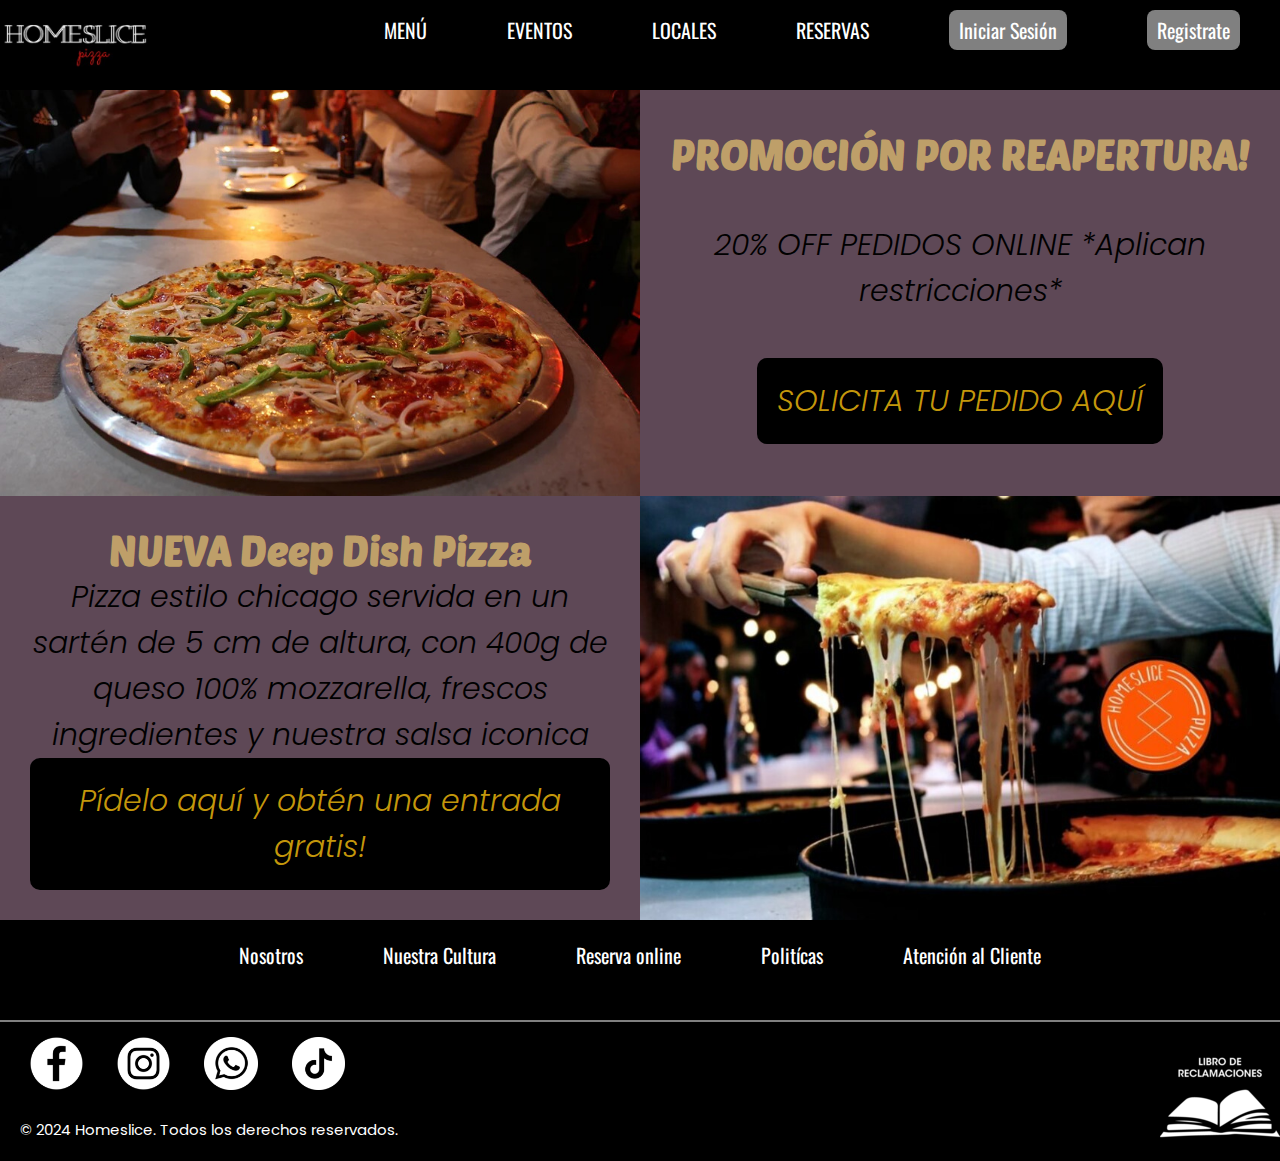
<file: index.html>
<!DOCTYPE html>
<html lang="es">
<head>
    <meta charset="UTF-8">
    <meta name="viewport" content="width=device-width, initial-scale=1.0">ENTRADAS
    <title>Homeslice | La mejor pizza de Mx</title>
    <link rel="stylesheet" href="styles.css">
    <link rel="preconnect" href="https://fonts.googleapis.com">
<link rel="preconnect" href="https://fonts.gstatic.com" crossorigin>
<link href="https://fonts.googleapis.com/css2?family=Oswald:wght@200..700&family=Poetsen+One&family=Poppins:ital,wght@0,100;0,200;0,300;0,400;0,500;0,600;0,700;0,800;0,900;1,100;1,200;1,300;1,400;1,500;1,600;1,700;1,800;1,900&display=swap" rel="stylesheet">
</head>
<body>
    <nav>
        <div class="logo">
            <img src="img/homeslice.jpg" alt="homeslice_imagen">
        </div>
        <div>
            <ul>
                <li><a href="index2.html">MENÚ</a></li>
                <li><a href="#contacto">EVENTOS</a></li>
                <li><a href="#locales">LOCALES</a></li>
                <li><a href="#reserva">RESERVAS</a></li>
                <li id="inicio"><a href="#Iniciasesión">Iniciar Sesión</a></li>
                <li id="registro"><a href="#registrate">Registrate</a></li>
            </ul>
        </div>
    </nav>
    <main>
        <section id="principal">
            <div class="container">
                <div class="item">
                    <div class="contenido">
                        <img src="img/pizza11.jpg" alt="Pizza Margarita">
                    </div>
                    <div class="texto">
                        <h4>PROMOCIÓN POR REAPERTURA!</h4>
                        <p>20% OFF PEDIDOS ONLINE *Aplican restricciones*</p>
                        <p><a href="#PIDEAQUIPROMO">SOLICITA TU PEDIDO AQUÍ</a></p>
                    </div>
                </div>
                <div class="item">
                    <div class="texto">
                        <h4>NUEVA Deep Dish Pizza</h4>
                        <p>Pizza estilo chicago servida en un sartén de 5 cm de altura, con 400g de queso 100% mozzarella, frescos ingredientes y nuestra salsa iconica</p>
                        <p><a href="#Conocemas">Pídelo aquí y obtén una entrada gratis!</a></p>
                    </div>
                    <div class="contenido">
                        <img src="img/pizza22.jpg" alt="Pizza Pepperoni">
                    </div>
                </div>
            </div>
        </section>
        <section id="submenu">
            <div class="container2">
                    <ul>
                        <li><a href="#menu">Nosotros</a></li>
                        <li><a href="#contacto">Nuestra Cultura</a></li>
                        <li><a href="#Iniciasesión">Reserva online</a></li>
                        <li><a href="#registrate">Politícas</a></li>
                        <li><a href="#registrate">Atención al Cliente</a></li>
                    </ul>
            </div>
        </section>
    </main>
    <footer>
        
            <div id="cajas1">

                <div class="redes">
                    <a href="#">
                        <img src="img/facebook.png" alt="Facebook">
                    </a>

                    <a href="#">
                    <img src="img/instagram.png" alt="Instagram">
                    </a>

                    <a href="#">
                    <img src="img/whatsapp.png" alt="Wsp">
                    </a>

                    <a href="#">
                    <img src="img/tiktok.png" alt="Tiktok">
                    </a>

                </div>
                
                <div class="derechos">
                    <p>© 2024 Homeslice. Todos los derechos reservados.</p>  
                </div>
            </div>
            
            <div id="cajas2">
                <div class="rec">
                <a href="#">
                    <img src="img/LIBRO.png" alt="Libro de reclamaciones">
                </a>
                </div>
            </div>
    </footer>
</body>
</html>
</file>
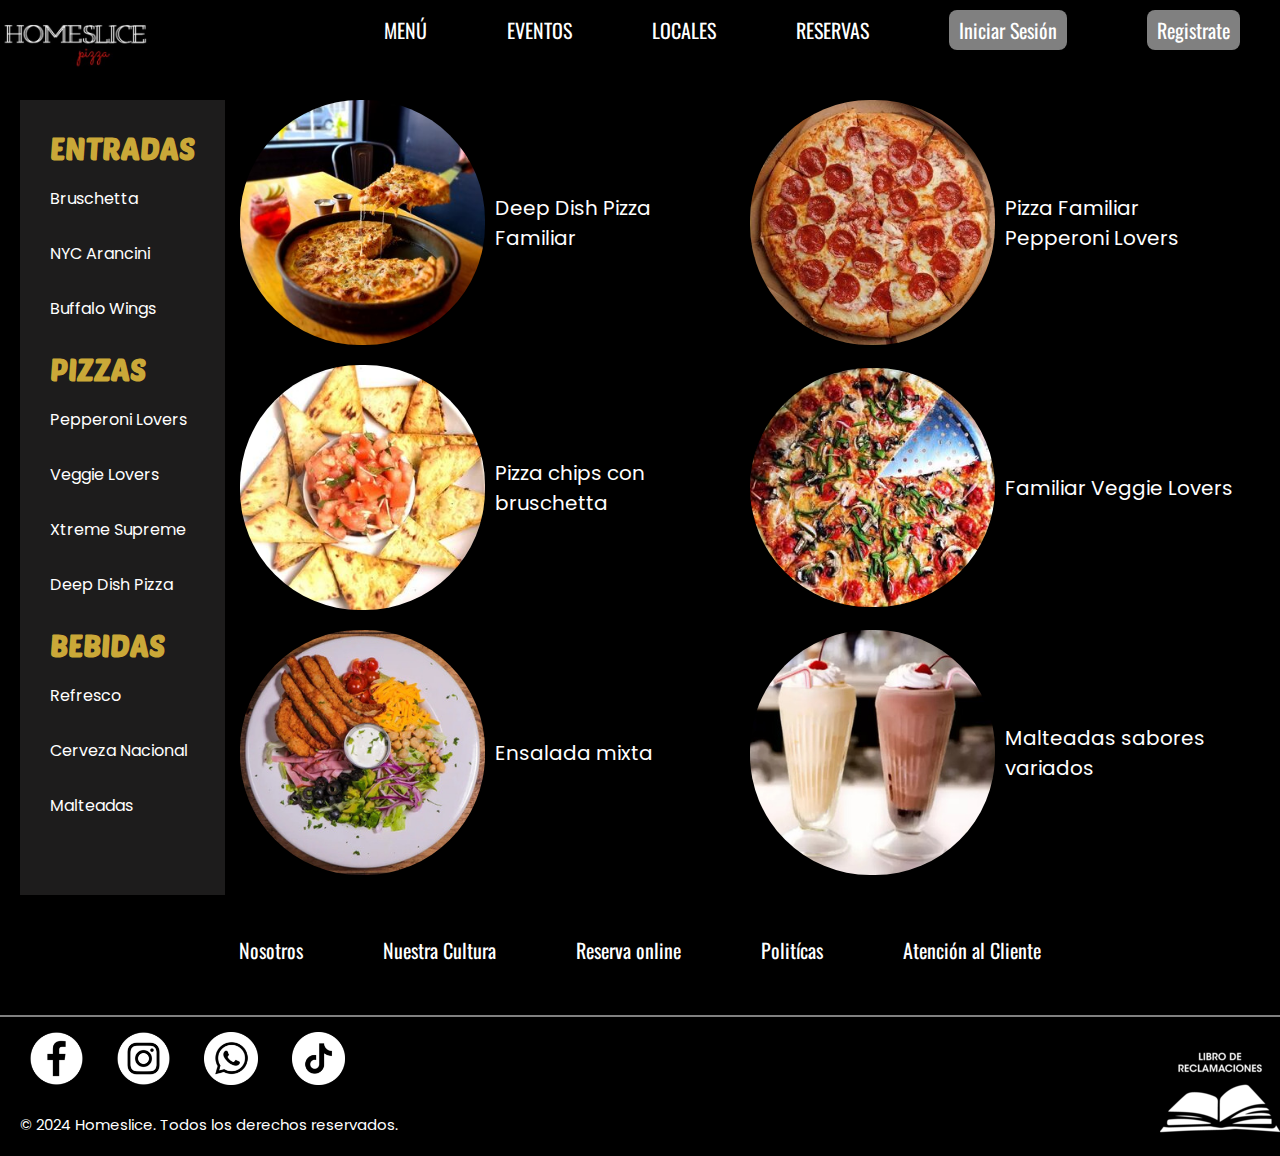
<file: index2.html>
<!DOCTYPE html>
<html lang="es">
<head>
    <meta charset="UTF-8">
    <meta name="viewport" content="width=device-width, initial-scale=1.0">
    <title>Homeslice | La mejor pizza de Mx</title>
    <link rel="stylesheet" href="styles.css">
    <link rel="preconnect" href="https://fonts.googleapis.com">
<link rel="preconnect" href="https://fonts.gstatic.com" crossorigin>
<link href="https://fonts.googleapis.com/css2?family=Oswald:wght@200..700&family=Poetsen+One&family=Poppins:ital,wght@0,100;0,200;0,300;0,400;0,500;0,600;0,700;0,800;0,900;1,100;1,200;1,300;1,400;1,500;1,600;1,700;1,800;1,900&display=swap" rel="stylesheet">
</head>
<body>
    <nav>
        <div class="logo">
            <img src="img/homeslice.jpg" alt="homeslice_imagen">
        </div>
        <div>
            <ul>
                <li><a href="#menu">MENÚ</a></li>
                <li><a href="#contacto">EVENTOS</a></li>
                <li><a href="#locales">LOCALES</a></li>
                <li><a href="#reserva">RESERVAS</a></li>
                <li id="inicio"><a href="#Iniciasesión">Iniciar Sesión</a></li>
                <li id="registro"><a href="#registrate">Registrate</a></li>
            </ul>
        </div>
    </nav>
    <main>
        
        <section id="principal2">
            <div id="menus2">
                <h2>ENTRADAS</h2>
                <ul>
                    <li><a href="#">Bruschetta</a></li>
                    <li><a href="#">NYC Arancini</a></li>
                    <li><a href="#">Buffalo Wings</a></li>
                </ul>
                
                <h2>PIZZAS</h2>
                <ul>
                    <li><a href="#">Pepperoni Lovers</a></li>
                    <li><a href="#">Veggie Lovers</a></li>
                    <li><a href="#">Xtreme Supreme</a></li>
                    <li><a href="#">Deep Dish Pizza</a></li>
                </ul>

                <h2>BEBIDAS</h2>
                <ul>
                    <li><a href="#">Refresco</a></li>
                    <li><a href="#">Cerveza Nacional</a></li>
                    <li><a href="#">Malteadas</a></li>
                </ul>

            </div>

            <div id="platos">
                <div class="platillos">
                    <img src="img/dip2.jpg" alt="Deep dish pizza">
                    <a href="#">Deep Dish Pizza Familiar</a>
                </div>

                <div class="platillos">
                    <img src="img/pepperoni.jpg" alt="Pizza pepperoni">
                    <a href="#">Pizza Familiar Pepperoni Lovers</a>
                </div>

                <div class="platillos">
                    <img src="img/bruchetta1.jpg" alt="bruschetta">
                    <a href="#">Pizza chips con bruschetta</a>
                </div>

                <div class="platillos">
                    <img src="img/vegetariana4.jpg" alt="Familiar Veggie Lovers">
                    <a href="#">Familiar Veggie Lovers</a>          
                </div>

                <div class="platillos">
                    <img src="img/ensalda1.jpg" alt="Ensalada">
                    <a href="">Ensalada mixta</a>
                </div>

                <div class="platillos">
                    <img src="img/malteadas2 (1).jpg" alt="Malteadas">
                    <a href="#">Malteadas sabores variados</a>
                </div>

            </div>
        </section>
        <section id="submenu">
            <div class="container2">
                    <ul>
                        <li><a href="#menu">Nosotros</a></li>
                        <li><a href="#contacto">Nuestra Cultura</a></li>
                        <li><a href="#Iniciasesión">Reserva online</a></li>
                        <li><a href="#registrate">Politícas</a></li>
                        <li><a href="#registrate">Atención al Cliente</a></li>
                    </ul>
            </div>
        </section>
    </main>
    <footer>
        
            <div id="cajas1">

                <div class="redes">
                    <a href="#">
                        <img src="img/facebook.png" alt="Facebook">
                    </a>

                    <a href="#">
                    <img src="img/instagram.png" alt="Instagram">
                    </a>

                    <a href="#">
                    <img src="img/whatsapp.png" alt="Wsp">
                    </a>

                    <a href="#">
                    <img src="img/tiktok.png" alt="Tiktok">
                    </a>

                </div>
                
                <div class="derechos">
                    <p>© 2024 Homeslice. Todos los derechos reservados.</p>  
                </div>
            </div>
            
            <div id="cajas2">
                <div class="rec">
                <a href="#">
                    <img src="img/LIBRO.png" alt="Libro de reclamaciones">
                </a>
                </div>
            </div>
    </footer>
</body>
</html>
</file>
<file: styles.css>
* {
    padding: 0;
    margin: 0;
    box-sizing: border-box;
}
body{
    margin: 0;
    background-color: black;
}

.container {
    width: 100%;
    display: flex;
    flex-wrap: wrap;
}

nav {
    display: flex; 
    justify-content: space-between;
    background-color: black;
    padding: 10px 0;
    flex-wrap: nowrap;
    width: 100%;
    margin: 0;
    align-items: center;
    margin-bottom: 20px;
    position: fixed;
    top: 0;
    z-index: 1000;
}

nav ul {
    list-style-type: none;
    display: flex;
    background-color: black;
    justify-content: space-evenly;
    align-items: center;
    flex-wrap: wrap;
}

nav ul li {
    margin: 0 40px;
    align-content: center;
    display: flex;
    flex-wrap: nowrap;
}

nav ul li a {
    text-decoration: none;
    color: white;
    font-size: 20px;
    font-family: "Oswald", sans-serif;
}
#inicio a,
#registro a {
    color: white;
    background-color: gray;
    border-radius: 8px; 
    padding: 5px 10px;
    transition: background-color 0.8s, color 0.8s;
}

#inicio a:hover,
#registro a:hover {
    color: black;
    background-color: white;
}
nav ul li a:hover{
    color: rgba(240, 187, 14, 0.829);
    transition: background-color 0.5s, color 0.5s;
}
nav img{
    height: auto;
}
.logo img{
    max-width: 150px;
}
.item {
    display: flex;
    width: 100%;
    
}
.contenido {
    flex: 0 0 50%;
    display: flex;
    flex-wrap: wrap;
}

.texto {
    display: flex;
    flex-wrap: wrap;
    flex: 0 0 50%;
    padding: 30px;
    background-color: rgb(94, 72, 86);
    font-size: 30px;
    margin-bottom: 0;
    text-align: center;
    display: flex;
    justify-content: center; 
    align-items: center;
}
.item p {
    margin-bottom: 0;
    font-family: "Poppins", sans-serif;
    font-style: italic;
    font-weight: 300;
}
.item p a {
    background-color: black;
    padding: 20px;
    text-decoration: none;
    color: rgba(240, 187, 14, 0.829);
    border-radius: 10px;
    display: flex;
    flex-wrap: nowrap;
    
}
.item h4{
    font-family: "Poetsen One", sans-serif;
    color: rgba(218, 184, 111, 0.781);
    font-size: 40px;
}
.item p a:hover{
    background-color: gray;
    color: white;
    transition: background-color 0.8s, color 0.8s;
}

.contenido img,
.texto img {
    height: auto;
    max-width: 100%;
}

#principal{
    margin-top: 60px;
}
.container ul li a{
    display: flex;
    justify-content: center;
}
#submenu {
    display: flex;
    justify-content: center;
}
#submenu ul {
    list-style-type: none;
    display: flex;
    justify-content: space-between;
    width: 100%;
    margin: 0;
    padding: 0;
}

#submenu ul li {
    text-align: center;
    padding: 10px 0;
    margin: 0 30px 0 30px;
}

#submenu ul li a {
    text-decoration: none;
    border-radius: 5px;
    padding: 10px;
    color: white;
    font-size: 20px;
    font-family: "Oswald", sans-serif;
}
section li a{
    display: flex;
    flex-wrap: nowrap;
}
#submenu ul li a:hover{
    color: rgba(240, 187, 14, 0.829);
    transition: background-color 0.5s, color 0.5s;
}

footer {
    display: flex;
    flex-wrap: nowrap;
    justify-content: space-between;
    border-top: 2px solid gray;
    padding-top: 15px;
}
#cajas1{
    display: flex;
    justify-content:space-between;
    margin: 0;
    flex-direction:column;
}

.derechos{
    padding: 20px;
    display: flex;
    align-items: center;
    margin-right: auto;
    font-size: 15px;
    color: white;
    font-family: "Poppins", sans-serif;

}
#caja1, #caja2{
    display: flex;
    justify-content: space-between;
}
#cajas2{
    display: flex;
    margin: 0;
    padding: 0;
    flex-direction: row-reverse;
    align-items:flex-end;
}
.redes img{
    max-width: 10%;
    height: auto;
    padding-left: 0px;
    filter: invert(100%);
    margin-left: 30px;
}
.rec img{
    filter: invert(100%);
}
.redes a{
    text-decoration: none;
}
/*segunda pagina*/

#principal2{
    margin-top: 80px;
    color: rgba(243, 201, 63, 0.829);
    padding: 20px;
    display: flex;
    flex-wrap:nowrap;
} 

#menus2{
    flex: 0 0 100px; /* Establece el ancho fijo de la columna de menús */
    padding: 30px;
    background-color: rgb(29, 28, 28);
}

section h2, ul li a{
    margin-bottom: 30px;
    text-decoration: none;
}

#menus2 h2{
    margin-bottom: 20px;
    font-family: "Poetsen One", sans-serif;
    font-size: 30px;
}

#menus2 ul {
    list-style-type: none;
    padding-left: 0;
}
#menus2 ul li a{
    color: white;
    font-family: "Poppins", sans-serif;
}

#platos {
    display: flex; /* Activa el modelo de caja flexible */
    flex-wrap: wrap; /* Permite que los elementos se envuelvan en múltiples líneas */
    margin-left: 15px;
    
}

.platillos {
    flex: 0 0 calc(50% - 20px);
    display: flex;
    flex-direction: row; 
    align-items: center; 
    
    margin-right: 20px; 
    margin-bottom: 20px;
}

.platillos img {
    max-width: 50%;
    margin-right: 10px;
    border-radius: 120px;
}
.platillos a {
    flex-grow: 1; 
    color: white;
    font-size: 20px;
    font-family: "Poppins", sans-serif;
    text-decoration: none;
}
#principal2 ul li a:hover{
    color: rgba(240, 187, 14, 0.829);
    transition: background-color 0.5s, color 0.5s;
}
.platillos a:hover{
    color: rgba(240, 187, 14, 0.829);
    transition: background-color 0.5s, color 0.5s;
}
</file>
